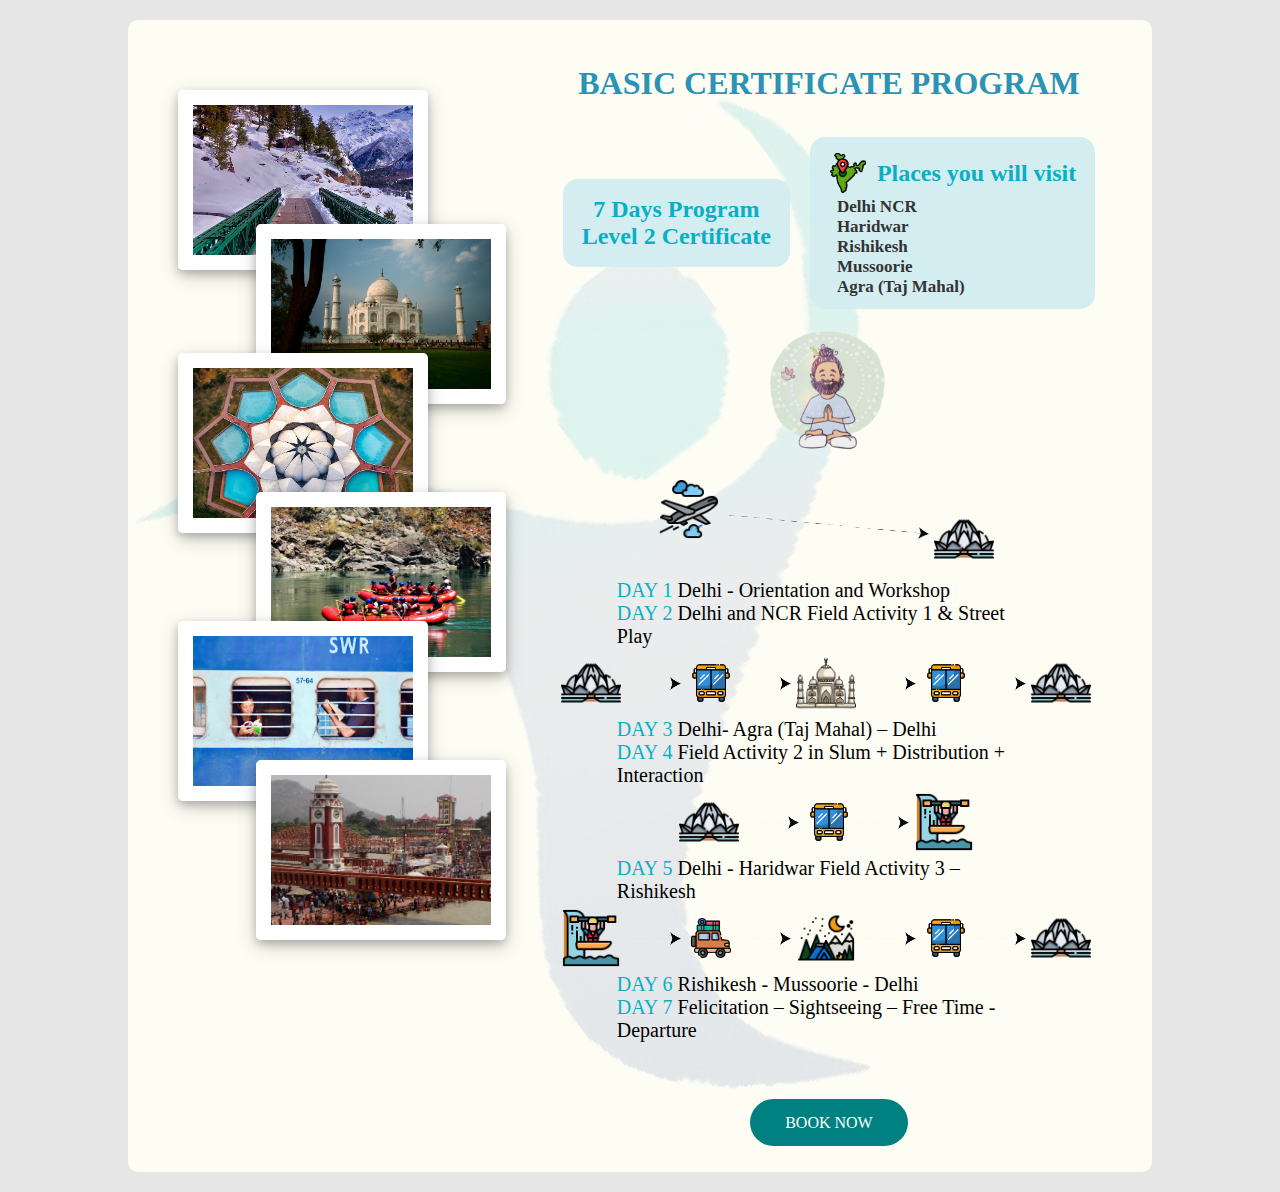
<file: index.html>
<!DOCTYPE html>
<html lang="en">
<head>
  <meta charset="UTF-8">
  <meta http-equiv="X-UA-Compatible" content="IE=edge">
  <meta name="viewport" content="width=device-width, initial-scale=1.0">
  <link rel="stylesheet" href="style.css">
  <link rel="stylesheet" media="screen and (max-width:1000px)" href="./mobile.css">
  <title>LEVEL 2</title>
</head>
<body>
  <section id="program">
  <div class="content-program  basic-bg">
     <div class="program-card-img flex-column">
      
       <!-- collage -->
      <div class="img-odd">
        <img src="./img/2/1.jpg" alt="" >
      </div>
      <div class="img-even">
        <img src="./img/2/2.jpg" alt="" >
      </div>
      <div class="img-odd top" >
        <img src="./img/2/3.jpg" alt="" >
      </div>
      <div class="img-even top">
        <img src="./img/2/4.jpg" alt="" >
      </div>
      <div class="img-odd top2" >
        <img src="./img/2/5.jpg" alt="" >
      </div>
      <div class="img-even top2">
        <img src="./img/2/6.jpg" alt="" >
      </div>


     </div>

     <!-- content -->
     <div class="program-card-content basic">
       <h1>BASIC CERTIFICATE PROGRAM</h1>
       <!-- head box -->
    <div class="head-box  flex-row">
      <div>
        <h2>7 Days Program <br> Level 2 Certificate
        </h2>
      </div>
      <div class="place-list ">
        <div class="flex-row">
          <img src="./img/india.png" alt="">
          <h2>Places you will visit</h2>
        </div>
        <p>Delhi NCR</p>
        <p>Haridwar</p> 
        <p>Rishikesh</p> 
        <p>Mussoorie</p>
        <p>Agra (Taj Mahal)</p>
         
      </div>
    </div>
    <div class="namaste">
      <img  src="./img/namaste.png" alt="">
    </div>
    <div class="3-icons flex-row">
     <img style="margin-bottom: 40px;" class="icon" src="./img/fly.png" alt="">
     <img class="arrow" src="./img/Landing-arrow.png" alt="">
     <br>
     <img style=" margin-top: 30px;" class="icon" src="./img/lotus-temple.png" alt="">
    </div>
    <div class="schedule">
       <p> <span class="color2">DAY 1 </span>  Delhi - Orientation and Workshop </p>
       <p> <span class="color2">DAY 2 </span>  Delhi and NCR Field Activity 1 & Street Play</p>
      </div>
      <div class=" flex-row">
        <img class="icon" src="./img/lotus-temple.png" alt="">
        <img class="arrow-straight" src="./img/arrow-straight.png" alt="">
        <img class="vehicle-icon" src="./img/bus-school.png" alt="">
        <img class="arrow-straight" src="./img/arrow-straight.png" alt="">
        <img class="icon" src="./img/taj-mahal.png" alt="">
        <img class="arrow-straight" src="./img/arrow-straight.png" alt="">
        <img class="vehicle-icon" src="./img/bus-school.png" alt="">
        <img class="arrow-straight" src="./img/arrow-straight.png" alt="">
        <img class="icon" src="./img/lotus-temple.png" alt="">
      </div>
      <div class="schedule">
        <p> <span class="color2">DAY 3</span>  Delhi- Agra (Taj Mahal) – Delhi </p>
        <p> <span class="color2">DAY 4</span>  Field Activity 2 in Slum + Distribution + Interaction </p>
        <div class="3-icons flex-row">
          <img  class="icon" src="./img/lotus-temple.png" alt="">
          <img class="arrow-straight" src="./img/arrow-straight.png" alt="">
          <img  class="vehicle-icon" src="./img/bus-school.png" alt="">
          <img class="arrow-straight" src="./img/arrow-straight.png" alt="">
          <img  class="icon" src="./img/rishikesh.png" alt="">
          
         
        </div>  
       <p><span class="color2">DAY 5</span> Delhi - Haridwar Field Activity 3 – Rishikesh</p>
       <div class=" flex-row">
        <img class="icon" src="./img/rishikesh.png" alt="">
        <img class="arrow-straight" src="./img/arrow-straight.png" alt="">
        <img class="vehicle-icon" src="./img/jeep.png" alt="">
        
        <img class="arrow-straight" src="./img/arrow-straight.png" alt="">
        <img class="icon" src="./img/mussorie.png" alt="">
        <img class="arrow-straight" src="./img/arrow-straight.png" alt="">
        <img class="vehicle-icon" src="./img/bus-school.png" alt="">
        <img class="arrow-straight" src="./img/arrow-straight.png" alt="">
        <img class="icon" src="./img/lotus-temple.png" alt="">
      </div>

       <p> <span class="color2">DAY 6</span> Rishikesh - Mussoorie - Delhi</p>
       <p><span class="color2">DAY 7</span> Felicitation – Sightseeing – Free Time - Departure</p>
       
     <br><br><br><br>
       <div class="btn">
       <a class="btn-1" href="#">BOOK NOW</a>
     
      </div>
  </div>
  </section>
</body>
</html>
</file>
<file: style.css>
/* COLORS USED */
:root{
  /* level 1 */
--color-purple-light-1: #f9dffc;
--color-purple-light: #ca35db;
--color-purple-dark: #8c3396;
  /* level 2 */
  --color-primary: #2c93b5;
  --color-primary-light: #0bafc5;
  --color-primary-light-1: #d4edf0;
  /* level 3 */
  --color-green-light: #8bd03a;
  --color-green-light-1: #e9f5d8;
  --color-green-dark: #409326;
  /*  level 4 */
  --color-orange-light: #f59133;
  --color-orange-light-1: #fdf1ea;
  --color-orange-dark: #f96d1d;
  /* level 5 */
  --color-pink: #f3618d;
  --color-pink-light: #ff7273;
  --color-pink-light-1: #ffefef;
/*  level 6 */
--color-magenta-light: #e73f5b;
--color-magenta-light-1: #ffd2d9;
--color-magenta: #a10519;

}

/* RESET */
*{
  padding: 0;
  margin: 0 ;
  box-sizing: border-box;
}
/* SECTION CLASS */
#program{
display: flex;
justify-content: center;
align-items: center;
background-color: rgba(211, 209, 209, 0.521);
}
/* PROGRAM CARD CONTTENT */
.content-program{
  margin: 20px;
  width: 80%;
  border-radius: 10px;
  display: flex;
  background: url(./img/1/1\ BACK.png) no-repeat center center/cover;
  background-color: rgb(253, 253, 244);
  padding-left: 30px;
}
.program-card-img{
  width: 35%;
}
.program-card-content{
  width: 65%;
  padding: 20px;
}
.program-card-content h1{
  text-align: center;
  margin:25px 0;
  font-size: 32px;
  color: var(--color-pink);
}

.place-list img{
  width: 40px;
  height: 40px;
  margin: 4px;
}
/* 2 TOP BOXES */
.head-box h2{
  text-align: center;
  color: var(--color-pink-light);
  margin: 5px;
}
.head-box>div{
  background-color: var(--color-pink-light-1);
  padding: 12px 14px;
  margin: 10px;
  border-radius: 15px;
}
/* UTILITY CLASS USED AT DIFFRENT PLACES */
.flex-row{
  display: flex;
  justify-content: center;
  align-items: center;
}
/* PLACES BOX */
.place-list p{
font-size: 17px;
margin-left: 13px;
color: #333;
font-weight: bold;
}
/* NAMASTE ICON */
.namaste {
  margin-top: 10px;
  text-align: center;
}
.namaste img{
  width: 120px;
}
/* ALL STATES ICONS */
.icon{
  width: 60px;
  margin: 5px;
  margin-left: 0;
}
/* VEHICLE ICONS */
.vehicle-icon{
  width: 40px;
  margin: 5px;
}
/* ARROW BETWEEN ICONS */
.arrow{
  width: 200px;
  margin: 5px;
}
/* DAYS COLOR FOR SPAN */
.color1{
  color: var(--color-pink-light);
}
/* DAYS */
.schedule{
display: block;
margin: auto;
width: 70%;
}
.schedule p{
  font-size: 20px;
}
/* ARROW  */
.arrow-straight{
  width: 50px;
  margin: 5px;

}
/* BUTTON */
.btn-1{
  background-color: teal;
  color: white;
  text-decoration: none;
  padding: 15px 35px;
  border-radius: 50px;
}
.btn{
  text-align: center;
  margin-bottom:20px ;
}

/* collage */
.program-card-img{
  padding: 20px;
  margin-top: 50px;
  display: flex;
  flex-direction: column;
  margin-bottom: 0;
 padding-bottom: 0;
 height: 950px;
}
.img-even img,.img-odd img{
  border: rgb(255, 255, 255) 15px solid;
  border-radius: 5px;
  width: 250px;
  height: 180px;
  box-shadow: 0 4px 8px 0 rgba(0, 0, 0, 0.2), 0 6px 20px 0 rgba(0, 0, 0, 0.19);
}

.img-even{
 text-align: right;
 position: relative;
 bottom: 50px;
 left: 20px;
 
 box-shadow: inset;
}
.img-odd{
  position: relative;
 

}
.img-odd.top{
  bottom: 105px;
}
.img-even.top{
  bottom: 150px;
}
.img-odd.top2{
  bottom: 205px;
}
.img-even.top2{
  bottom: 250px;
}
/* level 2 */
.basic .head-box>div{
  background-color: var(--color-primary-light-1);
}
.basic h1{
  color:var(--color-primary);
}
.basic h2{
  color: var(--color-primary-light);
}
.color2{
  color: var(--color-primary-light);
}
.basic-bg{
  background: url(./img/BACK2.png) no-repeat center center/cover;
  background-color: rgb(253, 253, 244);
}
/* level 3 */
.punjab .head-box>div{
  background-color: var(--color-green-light-1);
}
.punjab h1{
  color:var(--color-green-dark);
}
.punjab h2{
  color: var(--color-green-light);
}
.color3{
  color: var(--color-green-light);
}
.punjab-bg{
  background: url(./img/BACK3.png) no-repeat center center/cover;
  background-color: rgb(253, 253, 244);
}
/* level 4 */
.intermediate .head-box>div{
  background-color: var(--color-orange-light-1);
}
.intermediate h1{
  color:var(--color-orange-dark);
}
.intermediate h2{
  color: var(--color-orange-light);
}
.color4{  
  color: var(--color-orange-light);
}
.intermediate-bg{
  background: url(./img/BACK4.png) no-repeat center center/cover;
  background-color: rgb(253, 253, 244);
}
.intermediate-img img{
  border: rgb(255, 255, 255) 15px solid;
  border-radius: 5px;
  width: 250px;
  height: 180px;
  box-shadow: 0 4px 8px 0 rgba(0, 0, 0, 0.2), 0 6px 20px 0 rgba(0, 0, 0, 0.19);
}
/* level 5 */
.advance .head-box>div{
  background-color: var(--color-pink-light-1);
}
.advance h1{
  color:var(--color-pink);
}
.advance h2{
  color: var(--color-pink-light);
}
.color5{
  color: var(--color-pink-light);
}
.advance-bg{
  background: url(./img/BACK5.png) no-repeat center center/cover;
  background-repeat: no-repeat;
  background-color: rgb(253, 253, 244);
}
.advance-bg img{
  margin-bottom: 20px;
}
/* level 6 */
.master .head-box>div{
  background-color: var(--color-magenta-light-1);
}
.master h1{
  color:var(--color-magenta);
}
.master h2{
  color: var(--color-magenta-light);
}
.color6{
  color: var(--color-magenta-light);
}
.master-bg{
  background: url(./img/BACK6.png) no-repeat center center/cover;
  background-repeat: no-repeat;
  background-color: rgb(253, 253, 244);
}
.master-bg img{
  margin-bottom: 20px;
}
/* level 6 */
.volunteer .head-box>div{
  background-color: var(--color-purple-light-1);
}
.volunteer h1{
  color:var(--color-purple-dark);
}
.volunteer h2{
  color: var(--color-purple-light);
}
.color1{
  color: var(--color-purple-light);
}
</file>
<file: mobile.css>
.content-program{
  flex-direction: column;
  width: 90%;
  margin: auto;
  overflow: hidden;
}
.program-card-img{
  width: 100%;
  display: none;
  
}
.head-box>div{
  padding: 12px 14px;
  margin: 5px;
}

.program-card-content{
  width: 100%;
  padding: 20px;
 text-align: justify;
 


}
.namaste img{
  width: 100px;
}
/* ALL STATES ICONS */
.icon{
  width: 50px;
  margin: 3px;
}
/* VEHICLE ICONS */
.vehicle-icon{
  width: 30px;
  margin: 3px;
}
/* ARROW BETWEEN ICONS */
.arrow{
  width: 150px;
  margin: 5px;
}
/* ARROW  */
.arrow-straight{
  width: 40px;
  margin: 5px;

}
.schedule{
  display: block;
  margin: auto;
  width: 95%;
  }
</file>
